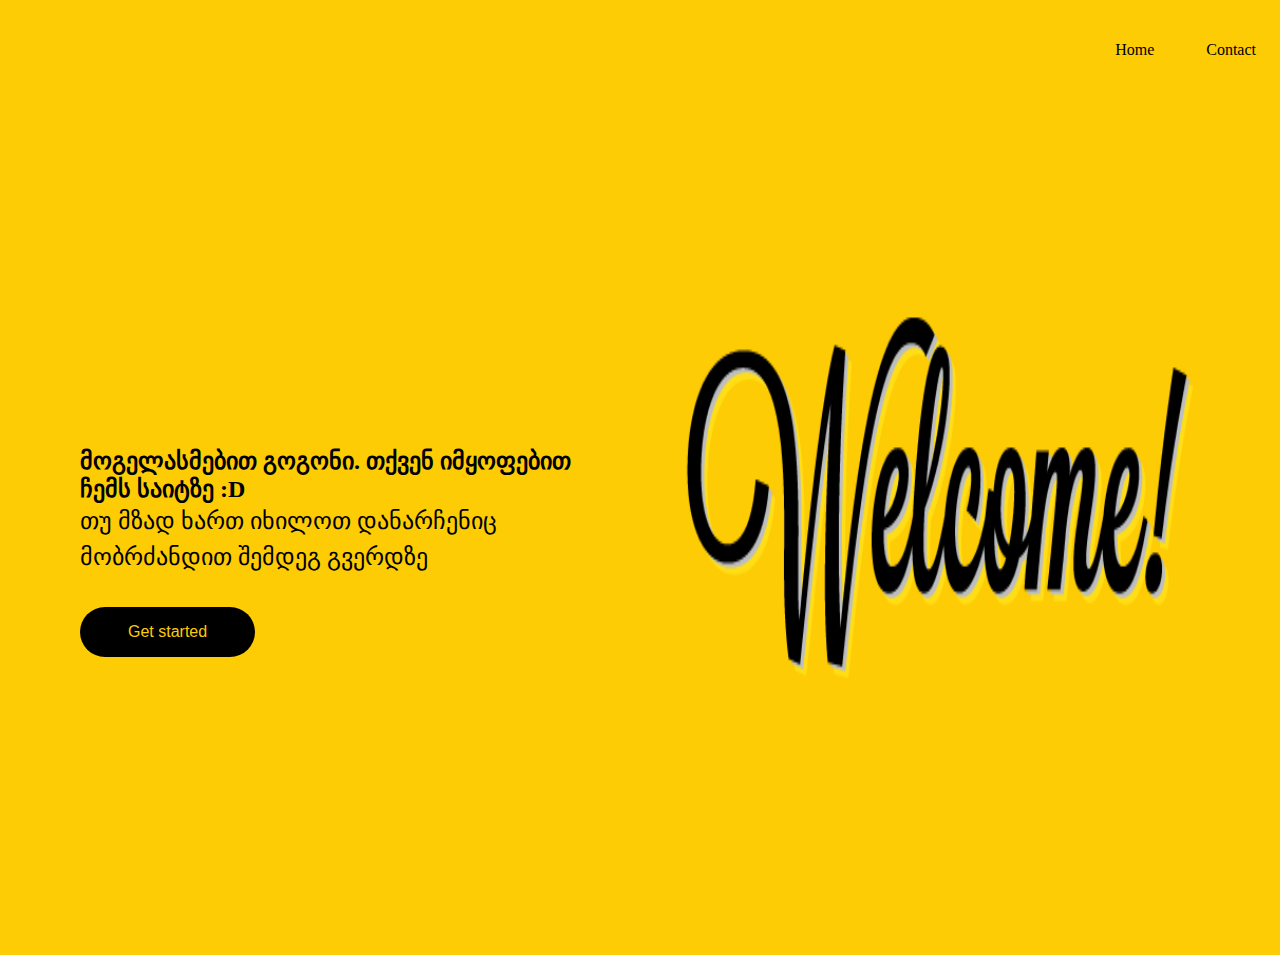
<file: index.html>
<!DOCTYPE html>
<html lang="en">
<head>
    <meta charset="UTF-8">
    <meta name="viewport" content="width=device-width, initial-scale=1.0">
    <title>For T</title>
    <link rel="stylesheet" href="style.css">
</head>
<body>
    
    <nav>
        <div></div>
        <div class="nav_items">
            <a href="index.html">Home</a>
            <a href="Contact">Contact</a>
        </div>
    </nav>
    <section class="Class_IN">
        <div class="Class_IN_Container">
            <div class="Left">
                <h2>მოგელასმებით გოგონი. თქვენ იმყოფებით ჩემს საიტზე :D</h2>
                <p>თუ მზად ხართ იხილოთ დანარჩენიც მობრძანდით შემდეგ გვერდზე</p>
                <button onclick="location.href='page_1.html'">Get started</button>
            </div>
            <div class="column-right">
                <img src="wel.png" alt="Welcome" class="wel_image">

            </div>
        </div>
    </section>



</body>
</html>
</file>
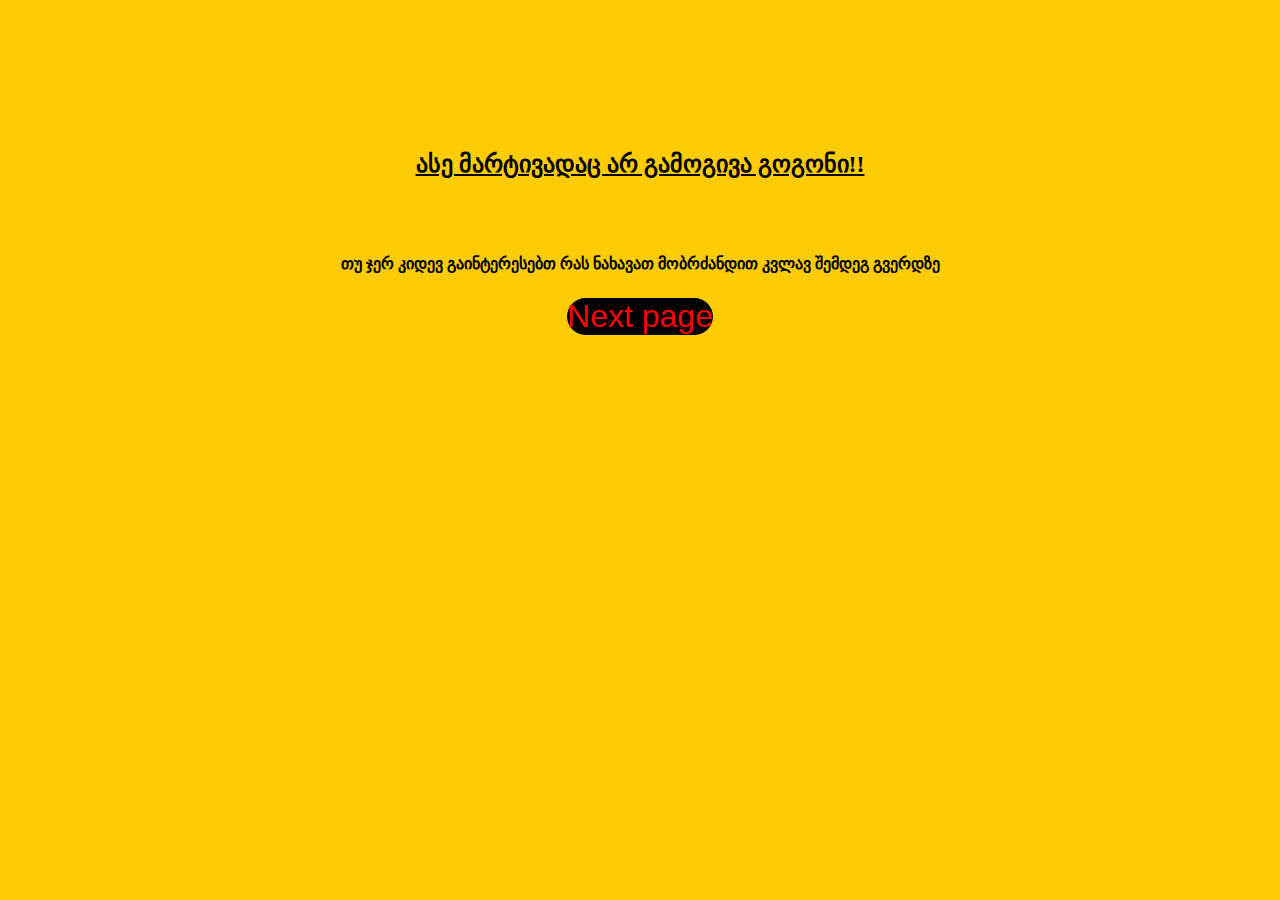
<file: page_1.html>
<!DOCTYPE html>
<html lang="en">
<head>
    <meta charset="UTF-8">
    <meta name="viewport" content="width=device-width, initial-scale=1.0">
    <title>პირველი გვერდი</title>
    <link rel="stylesheet" href="page_1.css">
</head>
<body>
    <section class="Class_sec1">
        <div>
            <h2 class="H2">ასე მარტივადაც არ გამოგივა გოგონი!!</h2>
            <p class="P_tag">თუ ჯერ კიდევ გაინტერესებთ რას ნახავათ მობრძანდით კვლავ შემდეგ გვერდზე</p>
            <button onclick="location.href='page_2.html'">Next page</button>
        </div>
    </section>  
</body>
</html>
</file>
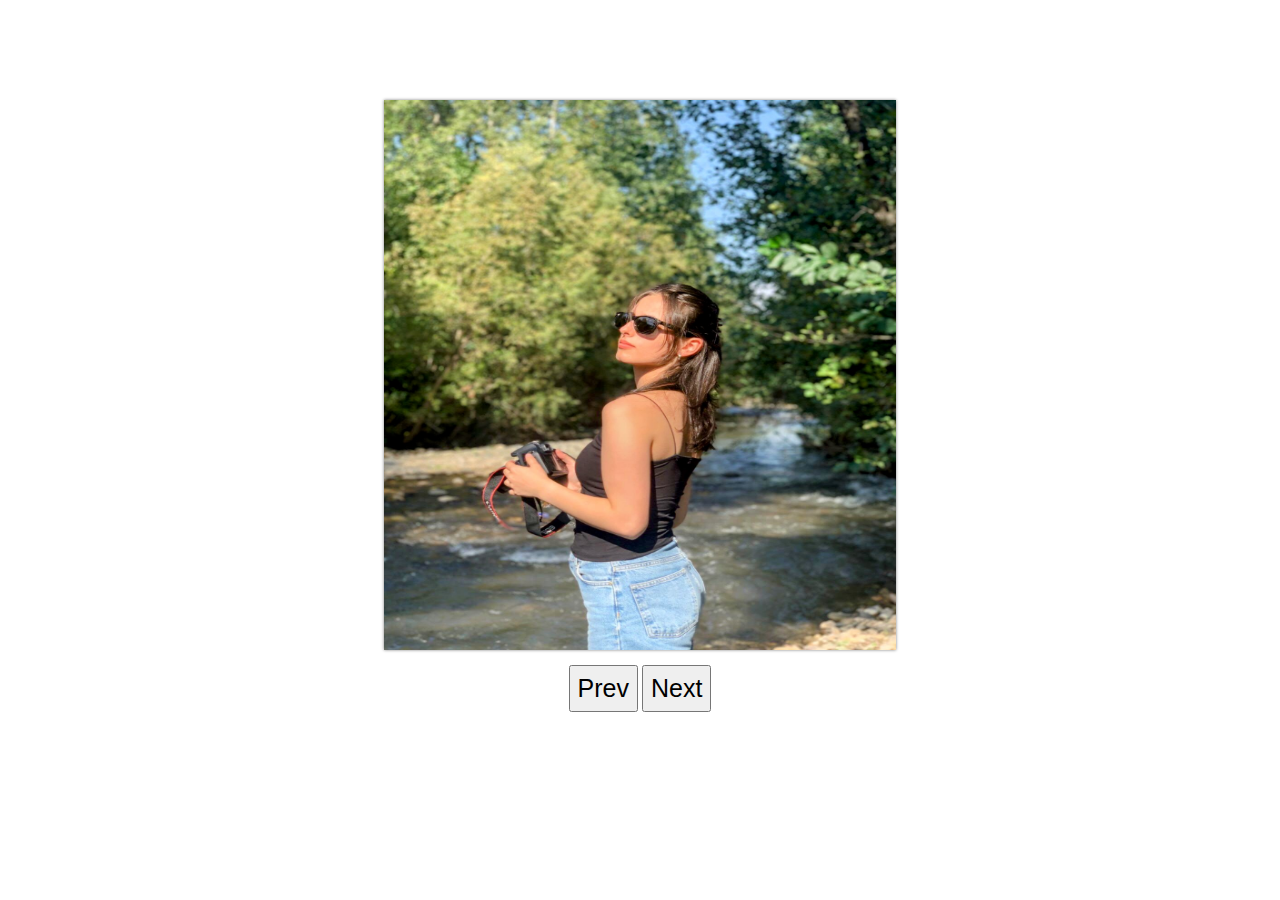
<file: page_2.html>
<!DOCTYPE html>
<html lang="en">
<head>
    <meta charset="UTF-8">
    <meta name="viewport" content="width=device-width, initial-scale=1.0">
    <title>ბოლო გვერდი</title>
    <link rel="stylesheet" href="page_2.css">
</head>
<body>

    <main>
        <div class="slider">
            <div class="images">

                <img class="slide" src="img_1.jpg" alt="1">
                <img class="slide" src="img_2.jpg" alt="2">
                <img class="slide" src="img_3.jpg" alt="3">
                <img class="slide" src="img_4.jpg" alt="4">
                <img class="slide" src="img_5.png" alt="5">
            </div>
        
        </div>
        <div class="dots">
            <label for="1"></label>
            <label for="2"></label>
            <label for="3"></label>
            <label for="4"></label>
            <label for="5"></label>
        </div>
    </main>
    <div class="nav">
        <button onclick="goPrev()">
            Prev
        </button>
        <button onclick="goNext()">
            Next
        </button>

    </div>
    <script src="app.js"></script>
    
</body>
</html>
</file>
<file: style.css>
* {
    box-sizing: border-box;
    margin: 0;
    padding: 0;
}

nav{
    height: 100px;
    background: #fdcc04;
    display: flex;
    justify-content: space-between;
    align-items: center;
    padding: 0rem calc((100vw - 1300px) / 2);
}

nav a{
    text-decoration: none;
    color: black;
    padding: 0 1.5rem;

}

.Class_IN{
    background-color: #fdcc04;
}

.Class_IN_Container{
    display: grid;
    grid-template-columns: 1fr 1fr;
    height: 95vh;
    padding: 3rem;

}

.Left{
    display: flex;
    flex-direction: column;
    justify-content: center;
    align-items: flex-start;
    color: black;
    padding: 0rem 2rem;
}

.Left h2{
    margin-top: 3rem;
}
.Left p{
    margin-bottom: 2rem;
    font-size: 1.5rem;
    line-height: 1.5;
}

button{
    padding: 1rem 3rem;
    font-size: 1rem;
    border: none;
    color: #fdcc04;
    background: #000;
    cursor: pointer;
    border-radius: 40px;
}
.column-right{
    display: flex;
    justify-content: center;
    align-items: center;
    padding: 0rem 2rem;
}
.wel_image{
    width: 100%;
    height: 80%;
}
@media screen and (max-width: 768px){
    .Class_IN_Container{
        grid-template-columns: 1fr;
    }
}
</file>
<file: page_1.css>
* {
    box-sizing: border-box;
    margin: 0;
    padding: 0;
    background-color: #fdcc04;
}
/* .Class_Sec1{
    /* height: 100px; */
    /* background: #fdcc04;
    display: flex;
    justify-content: space-between;
    align-items: center; */
    /* padding: 0rem calc((100vw - 1300px) / 2); */
    
.H2{
    text-align: center;
    padding-top: 150px;
    text-decoration: underline;
}
.P_tag{

    text-align: center;
    font-weight: bold;
    padding-top: 76px;
    padding-bottom: 25px;
}
button{
    display: block;
    margin: auto;
    align-items: center;
    font-size: 2rem;
    border: none;
    color: #fd0404;
    background: #000;
    border-radius: 40px;

}
@media screen and (max-width: 768px){
    .Class_sec1{
        grid-template-columns: 1fr;
    }
}
</file>
<file: page_2.css>
*{
    padding: 0;
    margin: 0;
    box-sizing: border-box;
}

main {
    width: 40%;
    height: 550px;
    margin: auto;
    margin-top: 100px;
    box-shadow: 0px 0px 3px grey;
    position: relative;
    overflow: hidden;

}

.slide {
    width: 100%;
    height: 100%;
    transition: 1s;
    position: absolute;
}

.nav {
    text-align: center;
    margin-top: 15px;
}

.nav button {
    font-size: 25px;
    padding: 7px;
}
</file>
